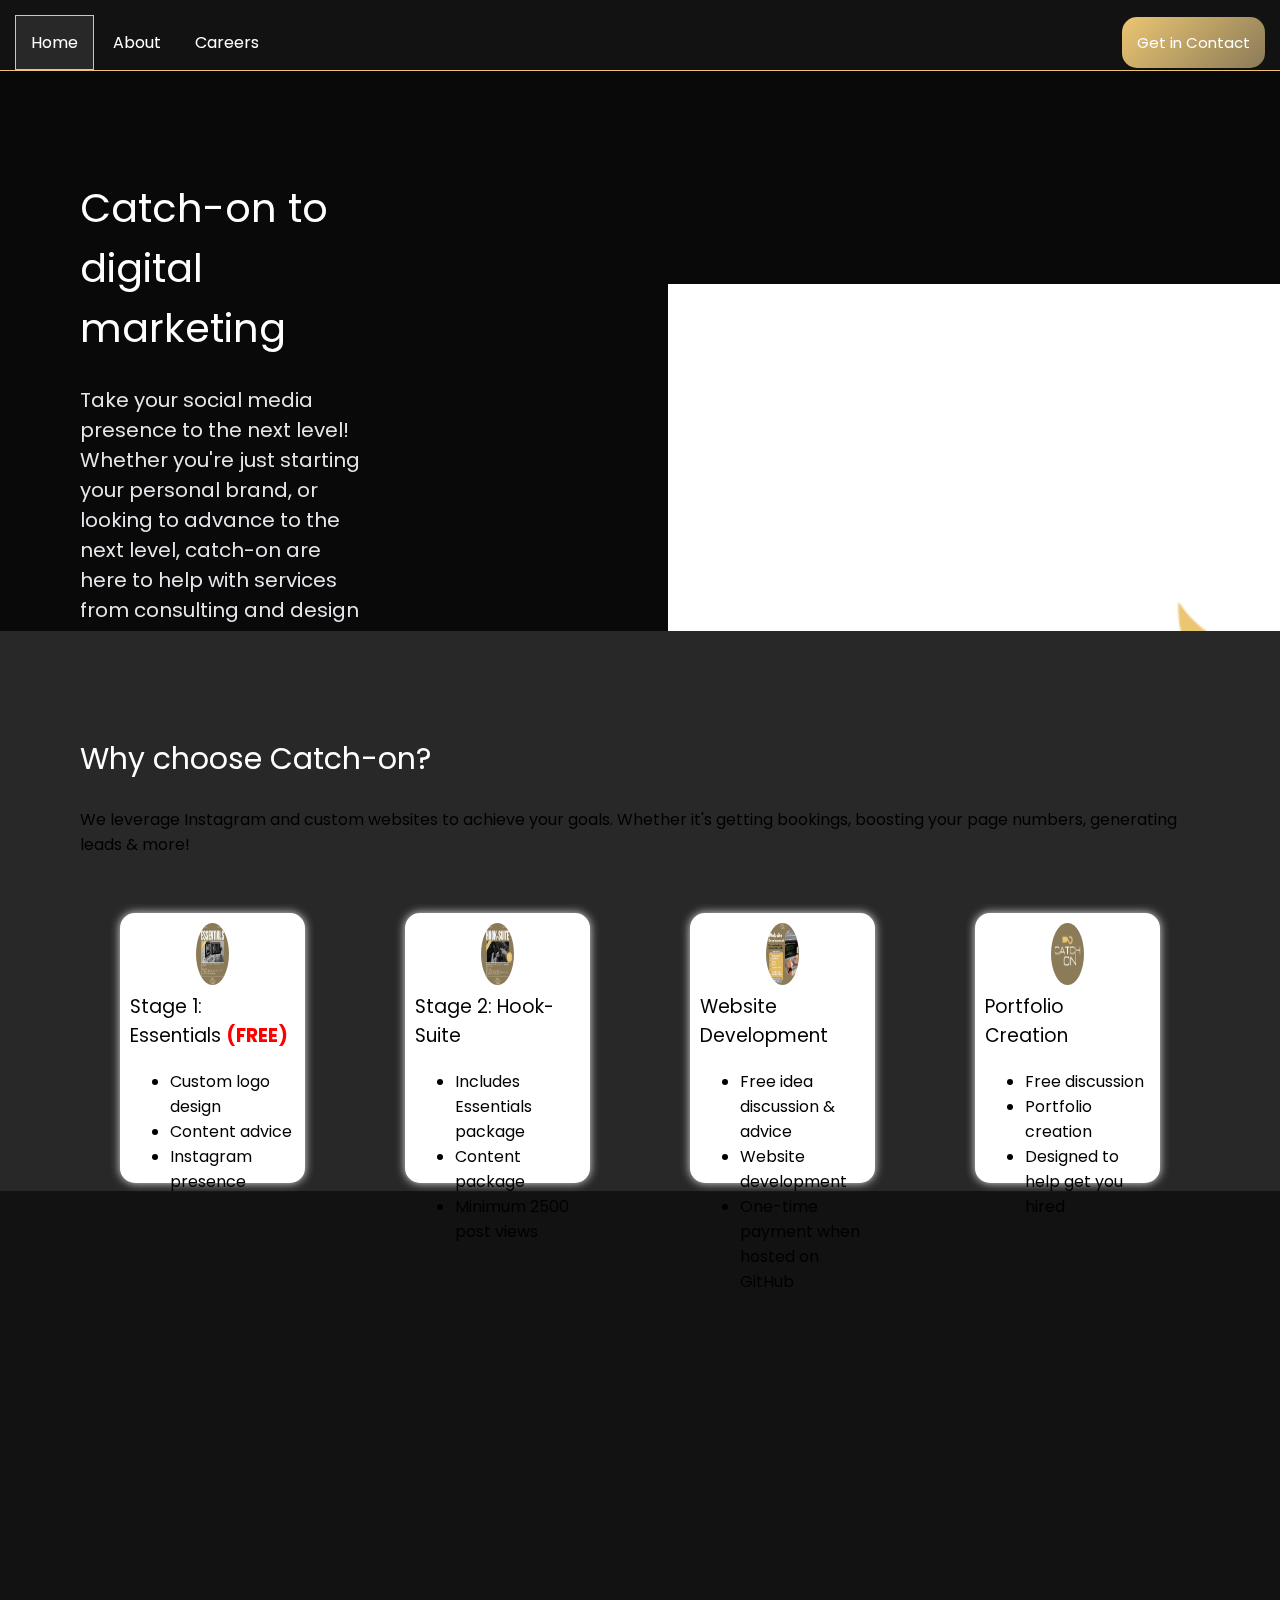
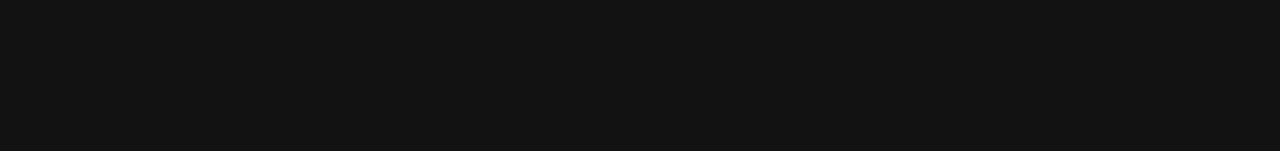
<file: index.html>
<!DOCTYPE html>
<html lang="en">
<head>
  <meta charset="UTF-8">
  <meta name="viewport" content="width=device-width, initial-scale=1.0"> <!-- displays site properly based on user's device -->

  <link rel="icon" type="image/png" sizes="32x32" href="./images/1.png">
  
  <title>Catch-On Marketing</title>

	<link rel="stylesheet" href="./styles.css">
	<link rel="stylesheet" href="https://fonts.googleapis.com/css?family=Poppins">
</head>
<body>

	<nav>
		<input type="checkbox" id="nav-toggle" class="nav-toggle" />
		<label for="nav-toggle" class="nav-toggle-label" aria-label="Toggle navigation" aria-controls="primary-navigation" aria-expanded="false">
			<span class="bar"></span>
			<span class="bar"></span>
			<span class="bar"></span>
		</label>
		<ul id="primary-navigation">
			<li><a href="index.html" id="nav-home" class="nav-active">Home</a></li>
			<li><a href="about.html" id="nav-about">About</a></li>
			<li><a href="careers.html" id="nav-careers">Careers</a></li>

			<li style="float: right;"><a href="https://www.instagram.com/catch.on.hooks/#" id="nav-invite" class="request-btn">Get in Contact</a></li>
		</ul>
	</nav>
	
	<div class="section" id="one">

		<div class="quarter-section">
			<h1>Catch-on to digital marketing </h1>

			<p id="subtitle">Take your social media presence to the next level! Whether you're just starting your personal brand, or looking to advance to the next level,
			catch-on are here to help with services from consulting and design to website creation</p>

			<button class="request-btn"><a id="footer-invite" href="https://www.instagram.com/catch.on.hooks/#">Get in Contact</a></button>
		</div>
		
		<div class="right-quarter-section">
			<img id="blob" alt="blob" src="./images/5.png">
		</div>
	
	</div>

	<div class="section" id="two">

		<h2>Why choose Catch-on?</h2>
			<p>We leverage Instagram and custom websites to achieve your goals. Whether it's getting bookings, boosting your page numbers,
			generating leads & more!</p>
		
		<div class="card-container">
			<div class="card">
				<img alt="card-1" class="card-img" src="./images/2(1).png">
				<h3>Stage 1: Essentials <b style="color: red">(FREE)</b></h3>
				<ul class="card-list">
					<li>Custom logo design</li>
					<li>Content advice</li>
					<li>Instagram presence</li>
				</ul>
			</div>
			
			<div class="card">
				<img alt="card-2" class="card-img" src="./images/3(1).png">
				<h3>Stage 2: Hook-Suite</h3>
				<ul class="card-list">
					<li>Includes Essentials package</li>
					<li>Content package</li>
					<li>Minimum 2500 post views</li>
				</ul>
			</div>
			
			<div class="card">
				<img alt="card-3" class="card-img" src="./images/website.png">
				<h3>Website Development</h3>
				<ul class="card-list">
					<li>Free idea discussion & advice</li>
					<li>Website development</li>
					<li>One-time payment when hosted on GitHub</li>
				</ul>
			</div>
			
			<div class="card">
				<img alt="card-4" class="card-img" src="./images/1.png">
				<h3>Portfolio Creation</h3>
				<ul class="card-list">
					<li>Free discussion</li>
					<li>Portfolio creation</li>
					<li>Designed to help get you hired</li>
				</ul>
			</div>
		</div>

	</div>
	
  <div class="section" id="three">
		<script src="https://elfsightcdn.com/platform.js" async></script>
		<div class="elfsight-app-bfbf5c89-9fd2-44dc-8225-c11ae8313733" data-elfsight-app-lazy></div>
	</div>
</body>
</html>
</file>
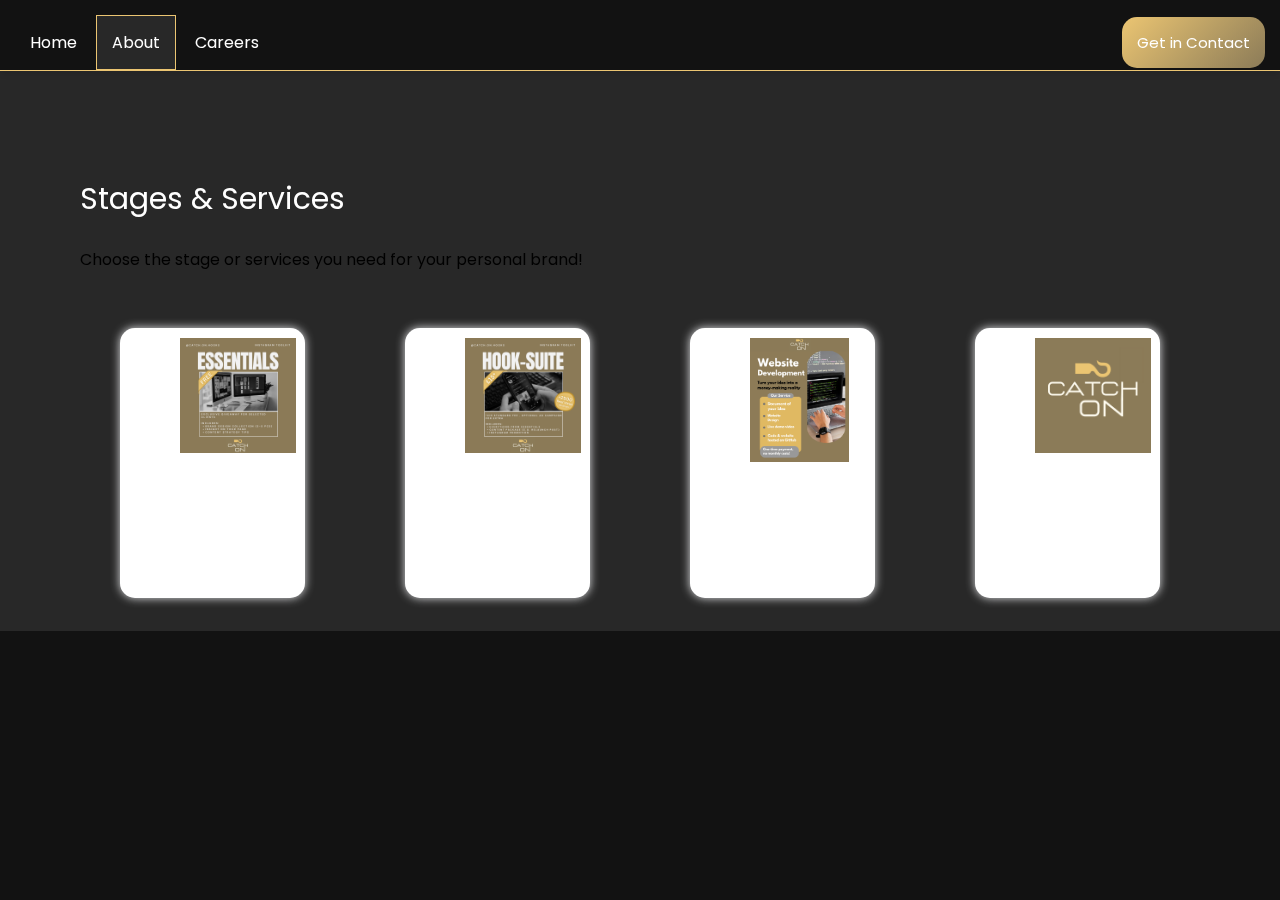
<file: about.html>
<!DOCTYPE html>
<html lang="en">
<head>
  <meta charset="UTF-8">
  <meta name="viewport" content="width=device-width, initial-scale=1.0"> <!-- displays site properly based on user's device -->

	<link rel="icon" type="image/png" sizes="32x32" href="./images/1.png">
  
  <title>Catch-On Marketing</title>

	<link rel="stylesheet" href="./styles.css">
	<link rel="stylesheet" href="https://fonts.googleapis.com/css?family=Poppins">
</head>
<body>

	<nav>
		<input type="checkbox" id="nav-toggle" class="nav-toggle" />
		<label for="nav-toggle" class="nav-toggle-label" aria-label="Toggle navigation" aria-controls="primary-navigation" aria-expanded="false">
			<span class="bar"></span>
			<span class="bar"></span>
			<span class="bar"></span>
		</label>
		<ul id="primary-navigation">
			<li><a href="index.html" id="nav-home">Home</a></li>
			<li><a href="about.html" id="nav-about" class="nav-active">About</a></li>
			<li><a href="careers.html" id="nav-careers">Careers</a></li>

			<li style="float: right;"><a href="https://www.instagram.com/catch.on.hooks/#" id="nav-invite" class="request-btn">Get in Contact</a></li>
		</ul>
	</nav>
	
	<div class="section" id="two">

		<h2>Stages & Services</h2>
			<p>Choose the stage or services you need for your personal brand!</p>
		
		<div class="card-container">
			<div class="card">
				<img alt="card-1" style="width: 70%; margin-left: 50px;" src="./images/2(1).png">
			</div>
			
			<div class="card">
				<img alt="card-2" style="width: 70%; margin-left: 50px;" src="./images/3(1).png">
			</div>
			
			<div class="card">
				<img alt="card-3" style="width: 60%; margin-left: 50px;" src="./images/website.png">
			</div>
			
			<div class="card">
				<img alt="card-4" style="width: 70%; margin-left: 50px;" src="./images/1.png">
			</div>
		</div>

	</div>
	
<!--  <div class="section" id="three highlight-section">-->
<!--		<h2>Instagram highlights</h2>-->
<!--		<p>See our highlights where we show some work we've done for clients & have vouches from influencers!</p>-->
<!--		<script src='https://widgets.sociablekit.com/instagram-story-highlights/widget.js' defer></script>-->
<!--		<div class='sk-ww-instagram-story-highlights' data-embed-id='25620992'></div>-->
<!--	</div>-->
</body>
</html>
</file>
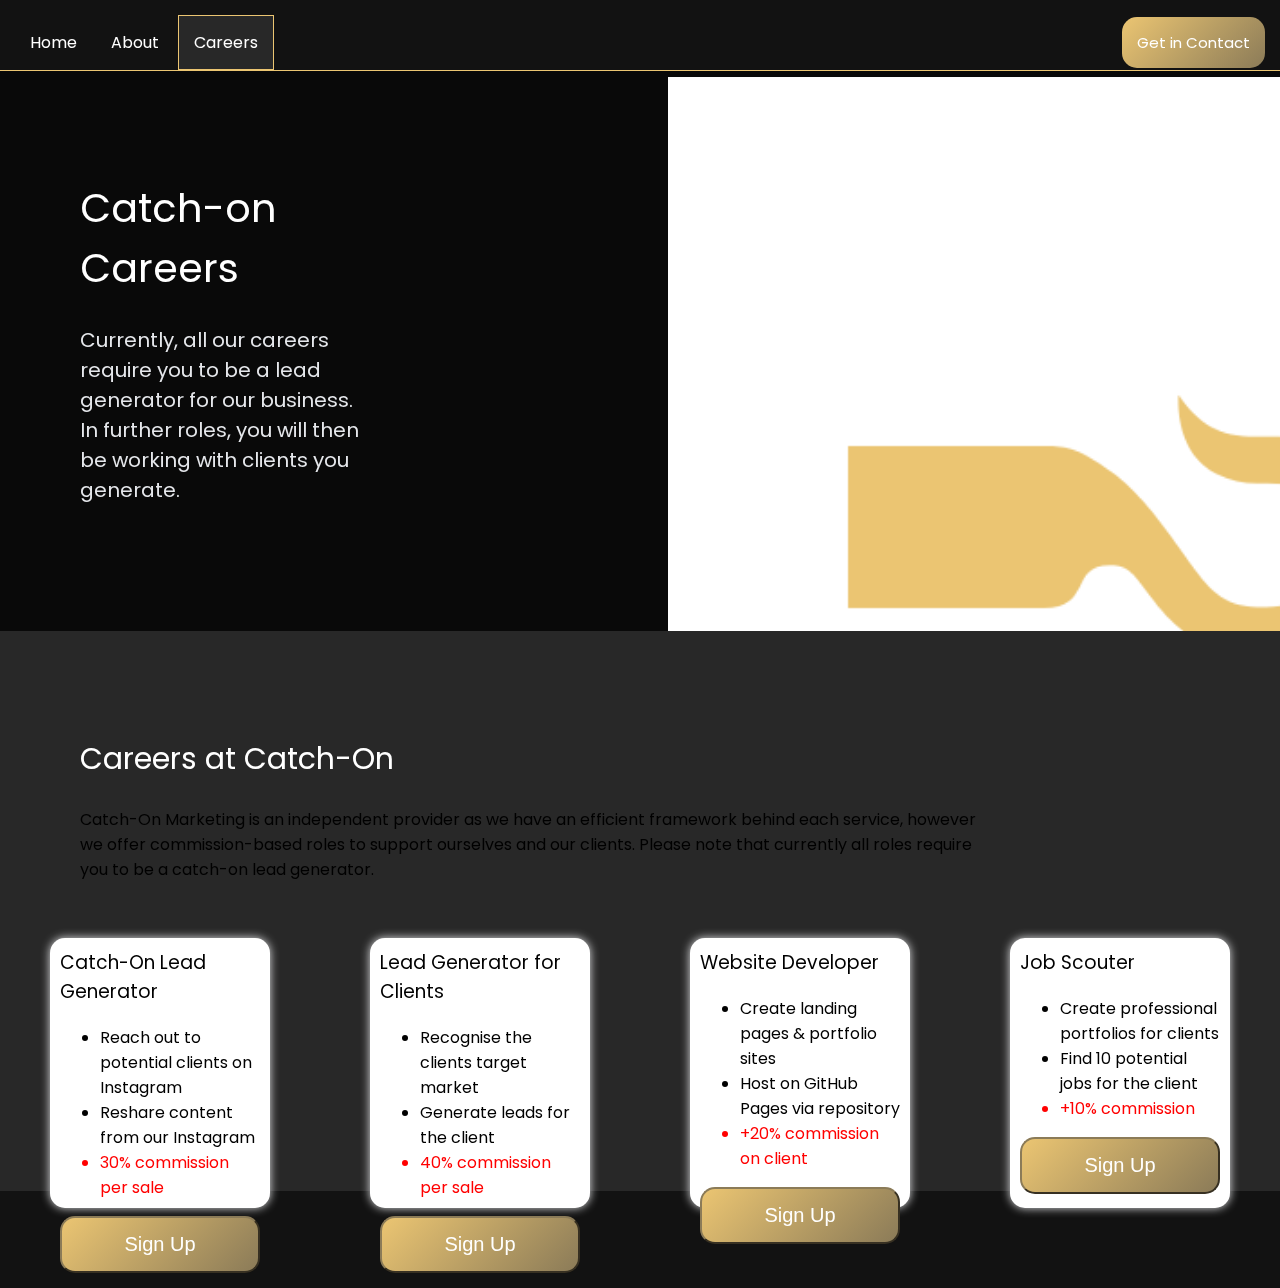
<file: careers.html>
<!DOCTYPE html>
<html lang="en">
<head>
  <meta charset="UTF-8">
  <meta name="viewport" content="width=device-width, initial-scale=1.0"> <!-- displays site properly based on user's device -->

	<link rel="icon" type="image/png" sizes="32x32" href="./images/1.png">
  
  <title>Catch-On Marketing</title>

	<link rel="stylesheet" href="./styles.css">
	<link rel="stylesheet" href="https://fonts.googleapis.com/css?family=Poppins">
</head>
<body>

	<nav>
		<input type="checkbox" id="nav-toggle" class="nav-toggle" />
		<label for="nav-toggle" class="nav-toggle-label" aria-label="Toggle navigation" aria-controls="primary-navigation" aria-expanded="false">
			<span class="bar"></span>
			<span class="bar"></span>
			<span class="bar"></span>
		</label>
		<ul id="primary-navigation">
			<li><a href="index.html" id="nav-home">Home</a></li>
			<li><a href="about.html" id="nav-about">About</a></li>
			<li><a href="careers.html" id="nav-careers" class="nav-active">Careers</a></li>

			<li style="float: right;"><a href="https://www.instagram.com/catch.on.hooks/#" id="nav-invite" class="request-btn">Get in Contact</a></li>
		</ul>
	</nav>
	
	
	<div class="section" id="one">

		<div class="quarter-section">
			<h1>Catch-on Careers</h1>

			<p id="subtitle">Currently, all our careers require you to be a lead generator for our business. In further roles, you will
			then be working with clients you generate.</p>
		</div>
		
		<div class="right-quarter-section">
			<img alt="blob" id="blob" src="./images/5.png">
		</div>
	
	</div>

	<div class="section" id="two">

		<h2>Careers at Catch-On</h2>
			<p style="width: 80%">Catch-On Marketing is an independent provider as we have an efficient framework behind each service,
			however we offer commission-based roles to support ourselves and our clients. Please note that currently all roles require you to be
			a catch-on lead generator.</p>
		
		<div class="card-container">
			<div class="card">
				<h3>Catch-On Lead Generator</h3>
				<ul>
					<li>Reach out to potential clients on Instagram</li>
					<li>Reshare content from our Instagram</li>
					<li style="color: red">30% commission per sale</li>
				</ul>
				<button class="career-sign-up">Sign Up</button>
			</div>
			
			<div class="card">
				<h3>Lead Generator for Clients</h3>
				<ul>
					<li>Recognise the clients target market</li>
					<li>Generate leads for the client</li>
					<li style="color: red">40% commission per sale</li>
				</ul>
				<button class="career-sign-up">Sign Up</button>
			</div>
			
			<div class="card">
				<h3>Website Developer</h3>
				<ul>
					<li>Create landing pages & portfolio sites</li>
					<li>Host on GitHub Pages via repository</li>
					<li style="color: red;">+20% commission on client</li>
				</ul>
				<button class="career-sign-up">Sign Up</button>
			</div>
			
			<div class="card">
				<h3>Job Scouter</h3>
				<ul>
					<li>Create professional portfolios for clients</li>
					<li>Find 10 potential jobs for the client</li>
					<li style="color: red;">+10% commission</li>
				</ul>
				<button class="career-sign-up">Sign Up</button>
			</div>
		</div>

	</div>
	
</body>
</html>
</file>
<file: styles.css>
body {
    font-family: 'Poppins', sans-serif;
    overflow-x: hidden;
    background-color: #121212;
    margin: 0;
}

h1, h2, h3 {
    font-weight: normal;
}

h2 {
    font-size: 30px;
}

#one h1 {
    color: white;
}

/* Glowing gold effect for hero ticker */
.glow-gold {
    color: #ebc572 !important; /* brand gold */
    text-shadow: 0 0 6px rgba(235, 197, 114, 0.9),
                 0 0 12px rgba(235, 197, 114, 0.6),
                 0 0 20px rgba(235, 197, 114, 0.35);
}

#one #subtitle {
    color: #E5E7EB;
}

nav {
    padding: 15px;
    border-bottom: 1px solid #ebc572;
    box-shadow: 0 4px 6px -1px rgba(0, 0, 0, 0.1);
    position: relative;
    z-index: 1;
}

.nav-toggle {
    display: none;
}

.nav-toggle-label {
    display: none;
    cursor: pointer;
    user-select: none;
    padding: 10px 12px;
    border: 1px solid #E5E7EB;
    border-radius: 8px;
}

.nav-toggle-label .bar {
    display: block;
    width: 24px;
    height: 2px;
    background: #ebc572;
    margin: 5px 0;
}

nav ul, #footer-nav {
    list-style-type: none;
    margin: 0;
    padding: 0;
}

nav li {
    display: inline;
}

nav li img {
    width: 50px;
    margin-bottom: -15px;
    padding-right: 10px;
}

nav a {
    text-decoration: none;
    color: white;
    padding: 15px;
}

nav a:hover {
    background-color: #282828;
    cursor: pointer;
}

.nav-active {
    background-color: #282828;
    border: 1px solid #ebc572;
}

.request-btn, .career-sign-up {
    background: linear-gradient(135deg, #ebc572, #8b7b58);
    border-color: #8b7b58;
    color: white;
    border-radius: 15px;
    padding: 15px;
    width: 200px;
    font-size: 20px;
}

.request-btn:hover, .career-sign-up:hover {
    background: linear-gradient(135deg, #8b7b58, #ebc572);
    cursor: pointer;
}

/* Group container for CTA buttons under hero title */
.cta-buttons {
    display: inline-flex;
    align-items: center;
    gap: 12px;
    margin-top: 10px;
}

/* Square home button styled to match gradient, but compact and square */
.home-btn {
    display: inline-flex;
    align-items: center;
    justify-content: center;
    width: 52px;
    height: 52px;
    background: linear-gradient(135deg, #ebc572, #8b7b58);
    color: #ffffff;
    border: 1px solid #8b7b58;
    border-radius: 12px; /* square with slightly rounded corners */
    text-decoration: none;
}

.home-btn:hover {
    background: linear-gradient(135deg, #8b7b58, #ebc572);
    cursor: pointer;
}

.home-btn svg {
    color: inherit;
}

/* Ensure anchor text inside CTA buttons doesn't wrap/break and inherits styles */
.request-btn a, .career-sign-up a {
    display: inline-block;
    color: inherit;
    text-decoration: none;
    white-space: nowrap;
}


#nav-invite {
    font-size: 15px;
}

#footer-invite, #footer-invite\ 2 {
    text-decoration: none;
    color: white;
}

.quarter-section .request-btn, .quarter-section .career-sign-up {
    text-decoration: none;
    color: white;
}

.section {
    padding: 80px;
    height: 400px;
}

.quarter-section {
    width: 25%;
}

.right-quarter-section {
    width: 25%;
    float: right;
}

#one {
    overflow: hidden;
    font-size: 20px;
    position: relative;
    background-image: var(--hero-bg);
    background-size: cover;
    background-position: center;
    background-repeat: no-repeat;
}

.section#one::before {
    content: "";
    position: absolute;
    inset: 0;
    background: rgba(0, 0, 0, var(--hero-overlay, 0.5));
    pointer-events: none;
    z-index: 0;
}

.section#one > * {
    position: relative;
    z-index: 1;
}

.section#two\ about {
    background-color: #282828;
    color: white;
}

.section#three\ highlight-section {
    color: white;
}

#highlights {
    background-color: white !important;
}

#two {
    background-color: #282828;
}

#two h2 {
    color: white;
}

#two #subtitle-2 {
    color: white;
}


#three {
    background-color: #121212;
}

#blob {
    width: 900px;
    margin-top: -160%;
    margin-left: -90%;
}

@keyframes blob {
    from {
        width: 1000px;
    }
    to {
        width: 600px;
        rotate: -60deg;
    }
}

#blob:hover {
    animation-name: blob;
    animation-duration: 4s;
    cursor: zoom-in;
}

#careers-img {
    width: 800px;
    height: auto;
    margin-left: -30rem;
    margin-top: -17rem;
}


#about-img {
    width: 400px;
    height: auto;
    margin-top: -20rem;
    margin-left: -20rem;
}

.card-container {
    position: relative;
    display: flex;
    justify-content: center;
    gap: 20px;
    padding: 40px 0;
}

.card {
    width: 20%;
    background-color: white;
    margin: 0 40px 40px;
    padding: 10px;
    height: 250px;
    border-radius: 15px;
    box-shadow: 0 0 10px #e3e4e6;
    transition: transform 0.3s ease, width 0.3s ease, z-index 0s;
    position: relative;
    z-index: 1;
}

/* Gold card header used at the top of each card */
.card-header {
    background: linear-gradient(135deg, #ebc572, #8b7b58);
    color: #ffffff;
    width: auto; /* fill the card, accounting for padding via negative margins */
    padding: 16px 12px;
    text-align: center;
    font-weight: 600;
    border-radius: 12px 12px 0 0;
    margin: -10px -10px 12px; /* pull to card edges (card has 10px padding) */
}

.card h3 {
    margin-top: 0; /* keep tight under header */
}

.card:hover {
    transform: scale(1.15);
    z-index: 1;
}

.card-img {
    width: 20%;
    height: 25%;
    border-radius: 50%;
    margin-left: 40%;
    overflow: hidden;
}

.card-container .package {
    flex: 1 1 240px;
    max-width: 300px;
    min-width: 200px;
    height: auto;
    box-shadow: none;
    border-radius: 0;
    background: transparent;
    padding: 0;
    display: flex;
    align-items: center;
    justify-content: center;
    text-align: center;
}

.card-container .package img {
    width: 100% !important;
    height: auto;
    max-width: 260px;
    max-height: 220px;
    object-fit: contain;
    margin: 0 auto !important;
    display: block;
}

.packages-slider {
    position: relative;
    width: 100%;
    max-width: 1000px;
    margin: 20px auto;
    overflow: hidden;
}

.packages-slider .slides {
    display: flex;
    transition: transform 0.4s ease;
    will-change: transform;
}

.packages-slider .package {
    flex: 0 0 100%;
    display: flex;
    align-items: center;
    justify-content: center;
    text-align: center;
    padding: 10px 0;
}

.packages-slider .package img {
    display: block;
    margin: 0 auto !important;
    width: auto !important;
    max-width: 85%;
    height: auto;
    max-height: 40vh;
    object-fit: contain;
}

#text-package {
    background-color: #8b7b58;
    color: #ffffff;
    padding: 20px;
    border-radius: 12px;
    display: inline-block !important;
    max-width: 400px;
    max-height: 400px;
    margin-left: 25%;
}


@media screen and (min-width: 1200px) {
    .packages-slider .package img {
        max-height: 460px;
    }
}

.slider-arrow {
    position: absolute;
    top: 50%;
    transform: translateY(-50%);
    background: rgba(0, 0, 0, 0.45);
    color: #ffffff;
    border: none;
    border-radius: 50%;
    width: 48px;
    height: 48px;
    font-size: 24px;
    line-height: 48px;
    text-align: center;
    cursor: pointer;
    z-index: 2;
}

.slider-arrow.prev {
    left: 8px;
}

.slider-arrow.next {
    right: 8px;
}

.slider-arrow:disabled {
    opacity: 0.5;
    cursor: default;
}

#two\ about {
    background-color: #F3F4F6;
    padding-bottom: 300px;
}

/* Responsive styles for devices under 600px */
@media screen and (max-width: 600px) {
    html, body {
        overflow-x: hidden;
        width: 100%;
        margin: 0;
        padding: 0;
        box-sizing: border-box;
    }

    * {
        max-width: 100%;
    }

    #two\ about {
        padding-bottom: 0;
    }

    /* Section styling */
    .section {
        padding: 40px 15px;
        height: auto;
        width: 100%;
        box-sizing: border-box;
    }

    /* Navigation adjustments - collapsible menu */
    nav {
        padding-bottom: 10px;
    }

    /* Show hamburger */
    .nav-toggle-label {
        display: inline-block;
    }

    /* Hide menu by default on mobile */
    nav ul {
        display: none;
        flex-direction: column;
        gap: 0;
        padding: 10px 0 0 0;
    }

    /* Show when toggled */
    .nav-toggle:checked ~ ul {
        display: flex;
    }

    nav li {
        display: block;
        margin: 0;
    }

    nav li a {
        display: block;
        padding: 12px 8px;
        font-size: 16px;
    }

    /* Invite button takes normal flow */
    nav li[style="float: right;"] {
        float: none !important;
    }

    #nav-invite {
        display: inline-block;
        margin-top: 15px;
    }

    /* Hero section */
    #one {
        display: flex;
        flex-direction: column-reverse;
        font-size: 16px;
    }

    .quarter-section {
        width: 100%;
        float: none;
        text-align: center;
    }

    .quarter-section h1 {
        font-size: 24px;
    }

    /* Center the button group and keep buttons on one row */
    .quarter-section .request-btn, .quarter-section .career-sign-up {
        margin-left: 0;
    }

    .cta-buttons {
        flex-direction: row; /* keep side-by-side */
        flex-wrap: nowrap;
        justify-content: center;
        align-items: center;
        gap: 10px;
    }

    /* Make primary CTA compact enough to fit next to the square home button */
    .quarter-section .cta-buttons .request-btn,
    .quarter-section .cta-buttons .career-sign-up {
        width: auto;
        max-width: none;
        padding: 12px 16px;
        font-size: 18px;
    }

    .home-btn {
        width: 48px;
        height: 48px;
    }

    /* Hide the hook graphic (blob) on mobile */
    #blob {
        display: none;
    }

    /* Features section */
    #two h2, #two > p {
        text-align: center;
    }

    /* Card container */
    .card-container {
        flex-direction: column;
        align-items: center;
    }

    .card {
        width: 90%;
        margin: 0 0 10px;
        height: auto;
        padding: -10px 20px 20px;
        text-align: center;
    }

    .card:hover {
        transform: none;
    }

    .right-quarter-section, .card-img {
        visibility: hidden;
        width: 0;
        height: 0;
    }

    #careers-p {
        text-align: center;
        width: 100% !important;
    }


    /* Make packages stack nicely and take full width on mobile */
    .card-container .package {
        width: 80%;
        min-width: 0;
        height: auto;
        padding: 0;
        margin: 0 0 16px 0;
    }

    .card-container .package img {
        max-height: 180px;
        max-width: 80%;
    }


    /* Articles section */
    #three {
        text-align: center;
    }

    .article {
        width: 90%;
        float: none;
        margin: 20px auto;
        height: auto;
        max-width: 350px;
    }

    .article-img {
        height: auto;
        max-height: 180px;
        object-fit: cover;
    }

    .card-list {
        text-align: left;
    }

    .packages-slider .package img {
        max-height: 42vh;
        max-width: 95%;
    }

    .slider-arrow {
        width: 44px;
        height: 44px;
        line-height: 44px;
        font-size: 22px;
    }

    #text-package {
        margin-left: 0;
        max-width: 90%;
    }

    nav li img {
        width: 0 !important;
        height: 0 !important;
        margin: 0 !important;
        padding: 0 !important;
    }

}

@media screen and (min-width: 601px) {
    nav {
        position: sticky;
        padding-top: 30px;
        top: 0;
        z-index: 100;
        background-color: #121212;
        backdrop-filter: saturate(120%) blur(2px);
    }
}

.quotes-ticker .quote-author {
    display: block;
    margin-top: 0.35em;
    font-size: 0.9em;
    color: #666666;
}

.quotes-ticker {
    background-color: white;
}

/* Testimonial ticker indicators (dashes) */
.quotes-indicators {
    display: flex;
    gap: 10px;
    margin-top: 8px;
    align-items: center;
}

.quote-indicator {
    font-size: 22px;
    line-height: 1;
    color: #b6b6b6; /* muted by default */
    transition: color 0.25s ease, transform 0.25s ease;
    user-select: none;
}

.quote-indicator.active {
    color: #ebc572; /* brand gold highlight */
    transform: translateY(-1px);
}

body.modal-open {
    overflow: hidden;
}

.modal {
    position: fixed;
    top: 0;
    left: 0;
    right: 0;
    bottom: 0;
    display: none;
    z-index: 1000;
}

.modal.open {
    display: block;
}

.modal-backdrop {
    position: absolute;
    inset: 0;
    background: rgba(0, 0, 0, 0.55);
    backdrop-filter: saturate(120%) blur(1px);
    z-index: 1;
}

.modal-content {
    position: absolute;
    top: 50%;
    left: 50%;
    transform: translate(-50%, -50%);
    width: calc(100% - 48px);
    max-width: 560px;
    max-height: 85vh;
    overflow: auto;
    background: #ffffff;
    color: #111827;
    border-radius: 16px;
    box-shadow: 0 20px 50px rgba(0, 0, 0, 0.25);
    padding: 28px 24px 24px;
    z-index: 2;
    animation: modal-pop 220ms ease-out;
}

.modal-content h2 {
    margin-top: 0;
    margin-bottom: 10px;
}

.modal-content p {
    margin: 0 0 16px 0;
    color: #374151;
}

.modal-close {
    position: absolute;
    top: 8px;
    right: 12px;
    border: 0;
    background: transparent;
    color: #6B7280;
    font-size: 28px;
    line-height: 1;
    cursor: pointer;
}

.modal-close:hover {
    color: #111827;
}

#welcome-modal-cta,
.modal-content .request-btn {
    display: inline-block;
    text-align: center;
    text-decoration: none;
    margin-top: 6px;
}

@keyframes modal-pop {
    from {
        transform: translate(-50%, -46%) scale(0.98);
        opacity: 0;
    }
    to {
        transform: translate(-50%, -50%) scale(1);
        opacity: 1;
    }
}

@media screen and (max-width: 600px) {
    .modal-content {
        width: calc(100% - 32px);
        padding: 22px 18px 18px;
        border-radius: 14px;
        max-height: 82vh;
    }

    .modal-close {
        top: 6px;
        right: 8px;
        font-size: 26px;
    }

    .quarter-section .request-btn {
        margin-bottom: 10px;
    }
}


.modal {
    position: fixed;
    inset: 0;
    display: none;
    z-index: 1000;
}

.modal.open, .modal[aria-hidden="false"] {
    display: block;
}

.modal-backdrop {
    position: absolute;
    inset: 0;
    background: rgba(0, 0, 0, 0.6);
    /* ensure backdrop stays below dialog */
    z-index: 1;
}

.modal-dialog {
    position: relative;
    width: min(900px, 92vw);
    height: min(80vh, 900px);
    margin: 6vh auto 0;
    background: #fff;
    border-radius: 12px;
    box-shadow: 0 10px 30px rgba(0, 0, 0, 0.25);
    display: flex;
    flex-direction: column;
    overflow: hidden;
    /* float the dialog over the backdrop */
    z-index: 2;
}

.modal-title {
    margin: 0;
    padding: 16px 56px 12px 16px;
    font-size: 1.25rem;
    border-bottom: 1px solid #eee;
}

.modal-close {
    position: absolute;
    top: 8px;
    right: 10px;
    width: 36px;
    height: 36px;
    border-radius: 50%;
    border: none;
    background: transparent;
    color: #333;
    font-size: 28px;
    line-height: 36px;
    cursor: pointer;
}

.modal-close:hover {
    background: rgba(0, 0, 0, 0.06);
}

.modal-body {
    flex: 1;
}

#signup-form-frame {
    width: 100%;
    height: 100%;
    border: 0;
    display: block;
}

body.modal-open {
    overflow: hidden;
}

#careers-p {
    color: white;
    width: 60%;
}
</file>
